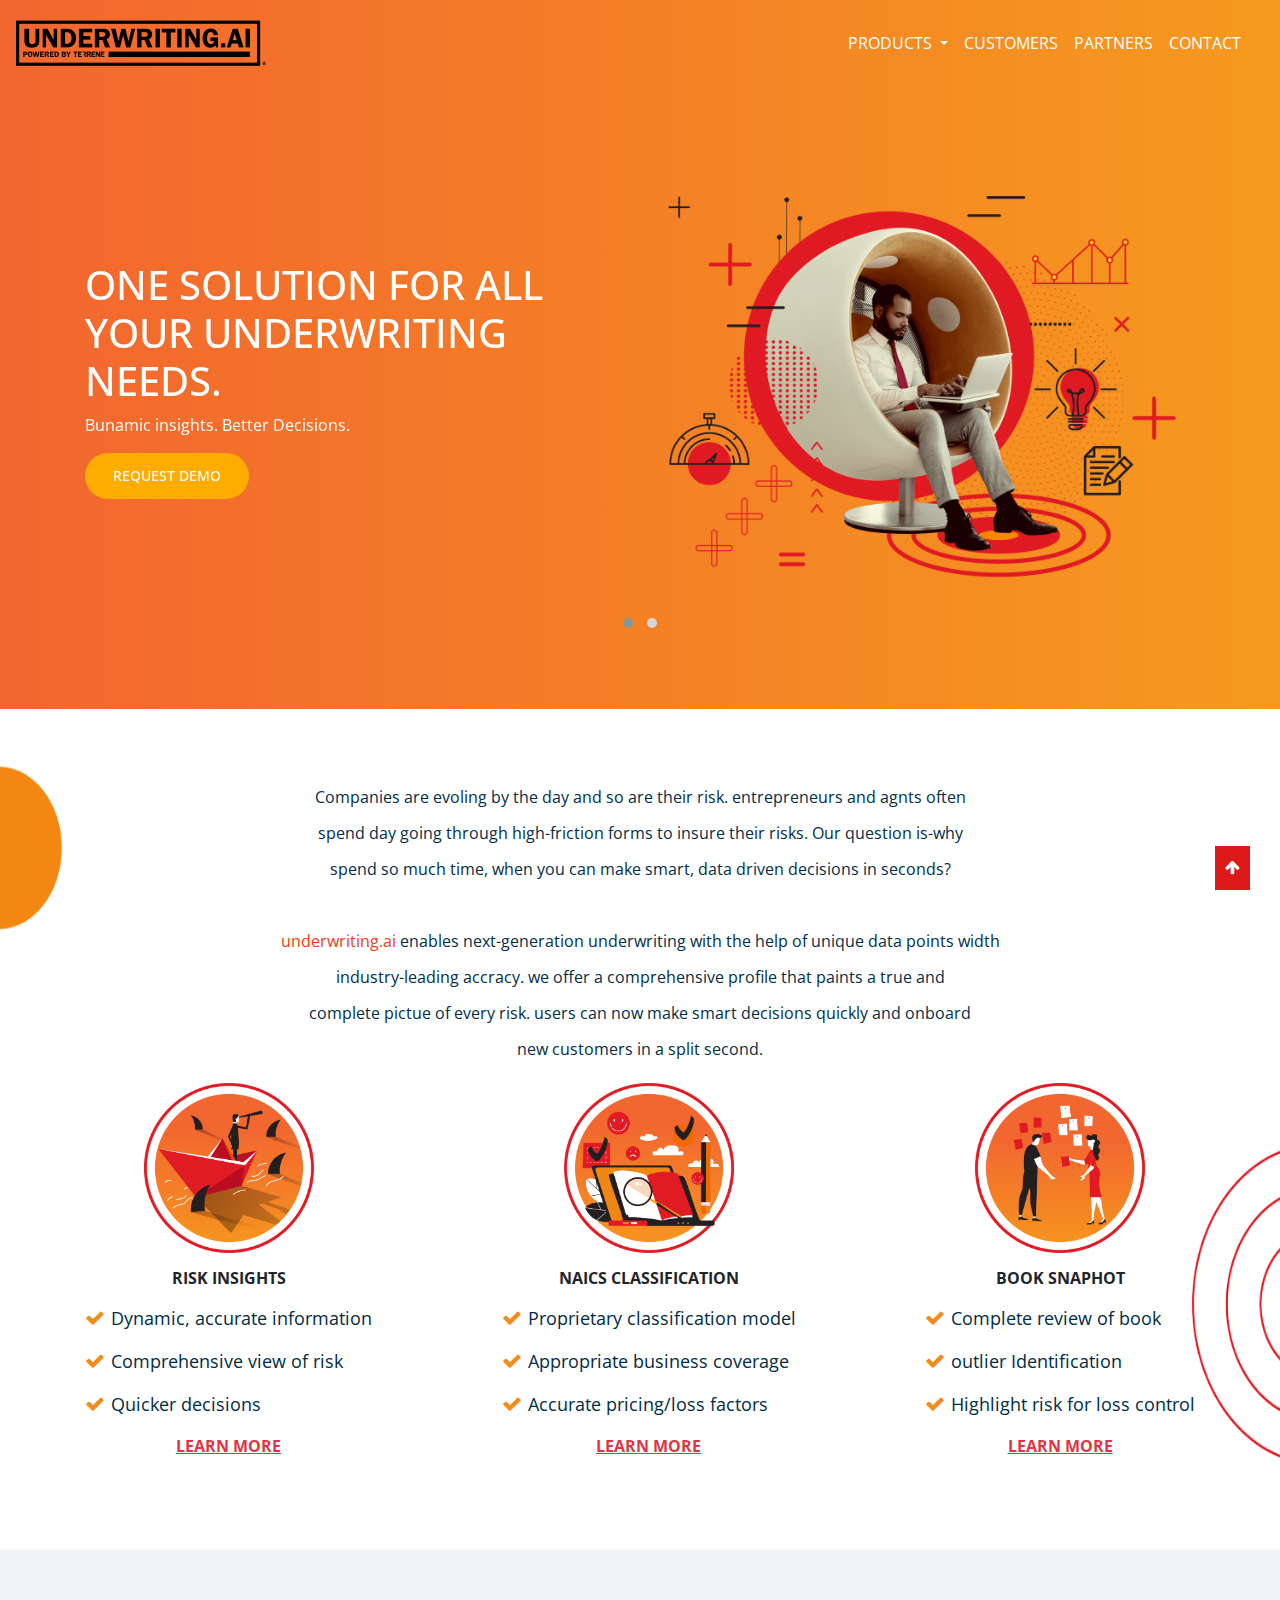
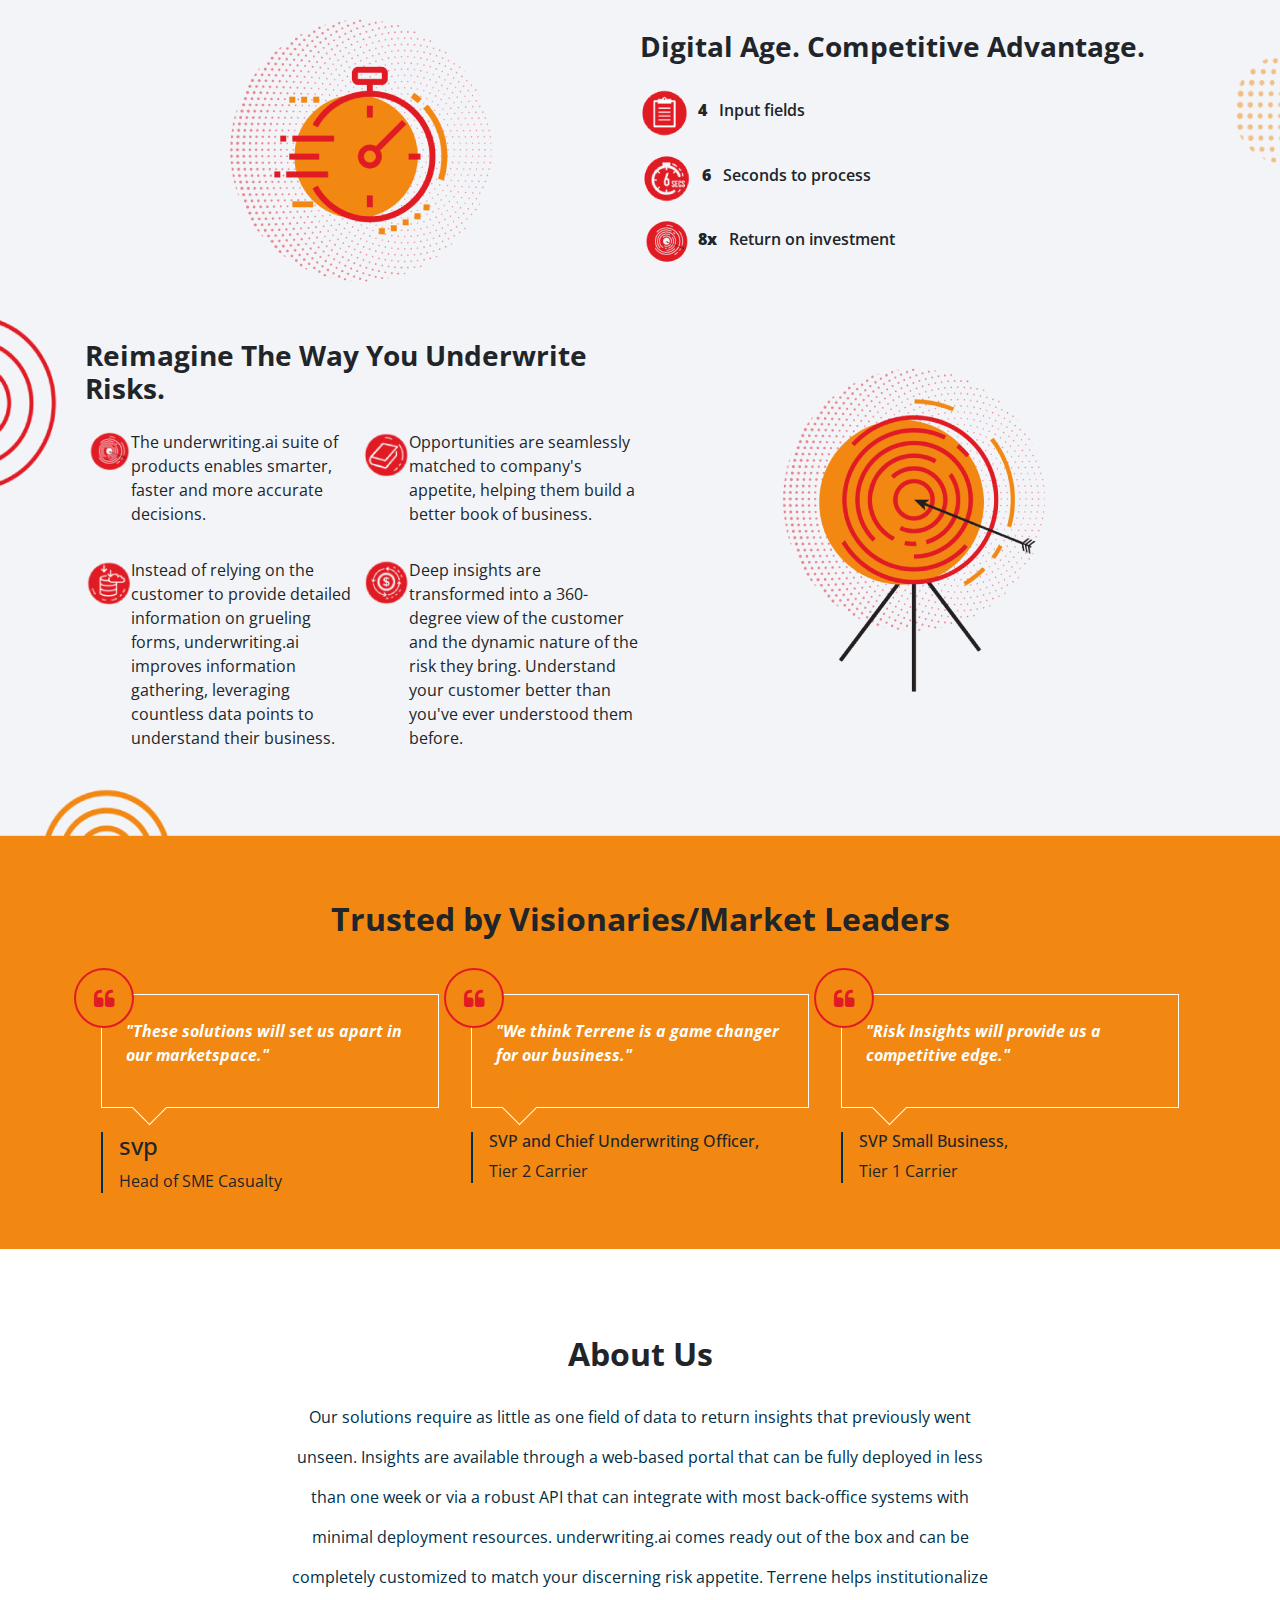
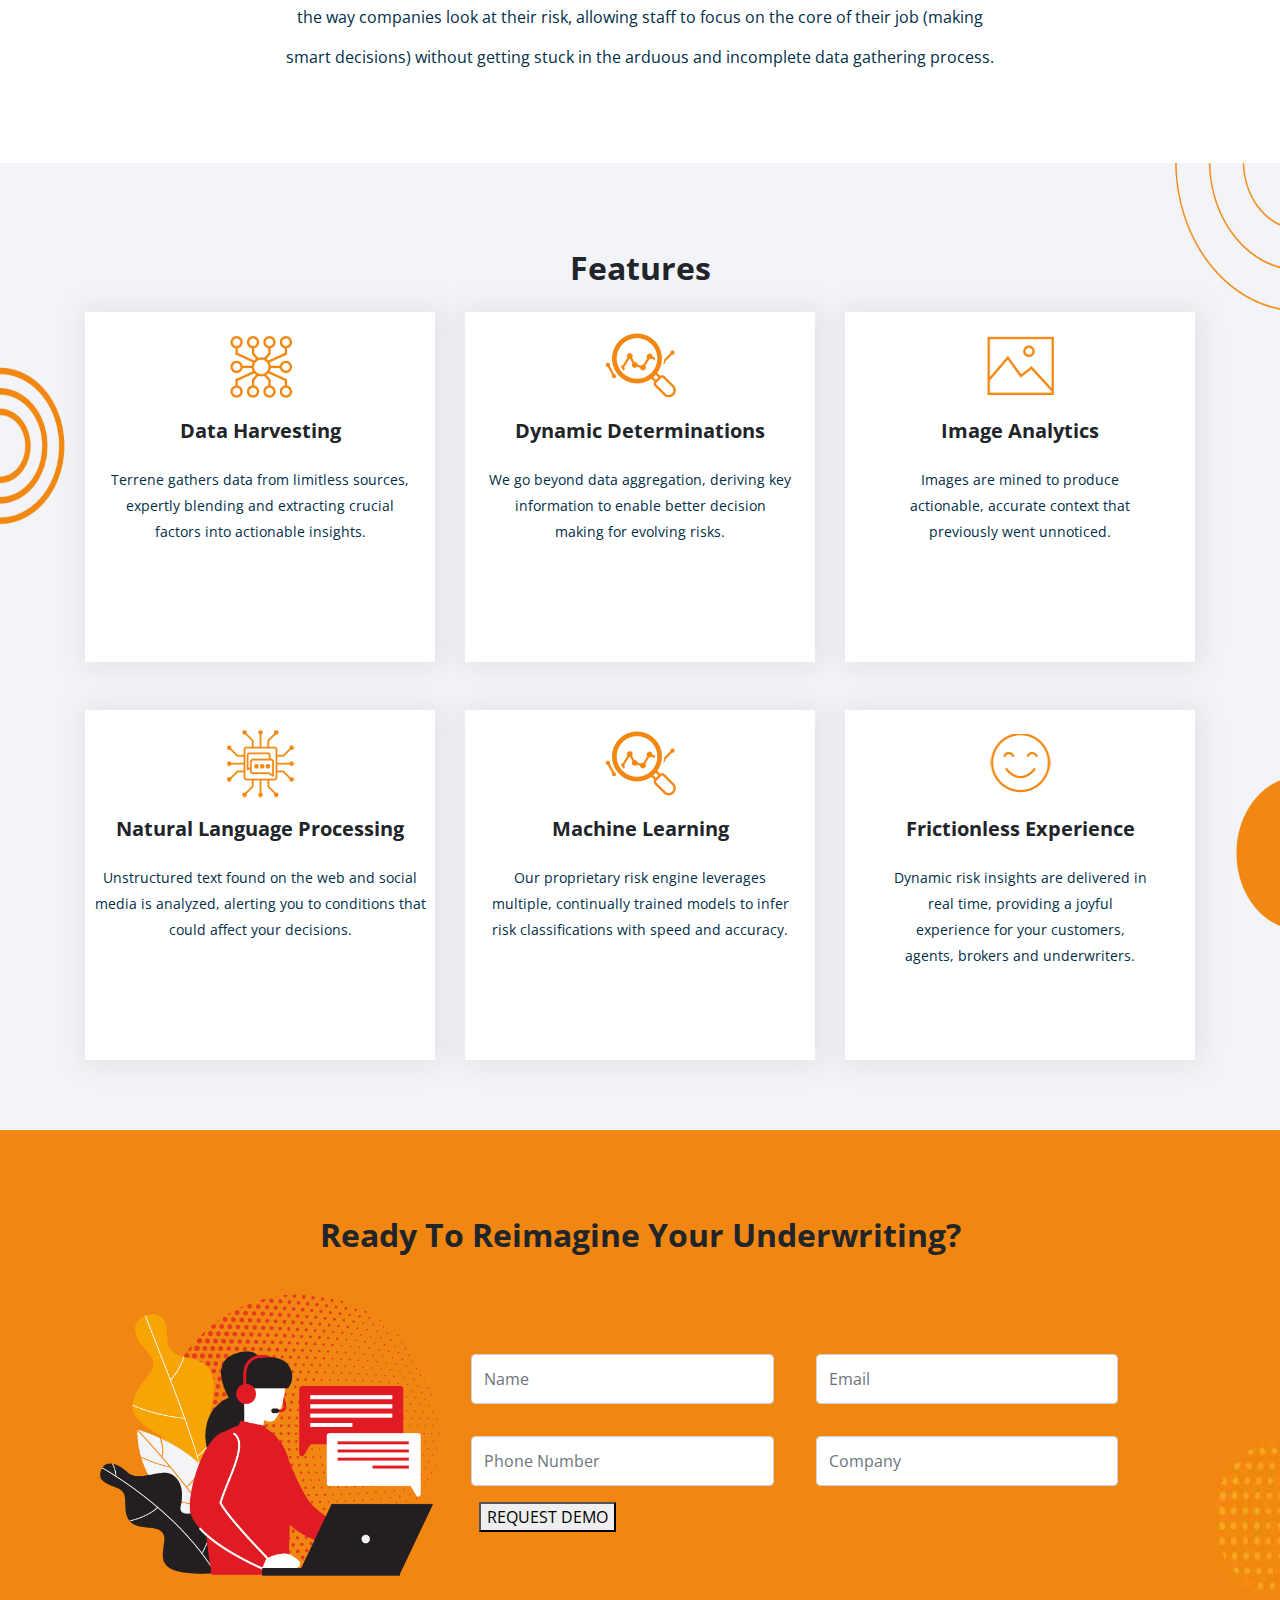
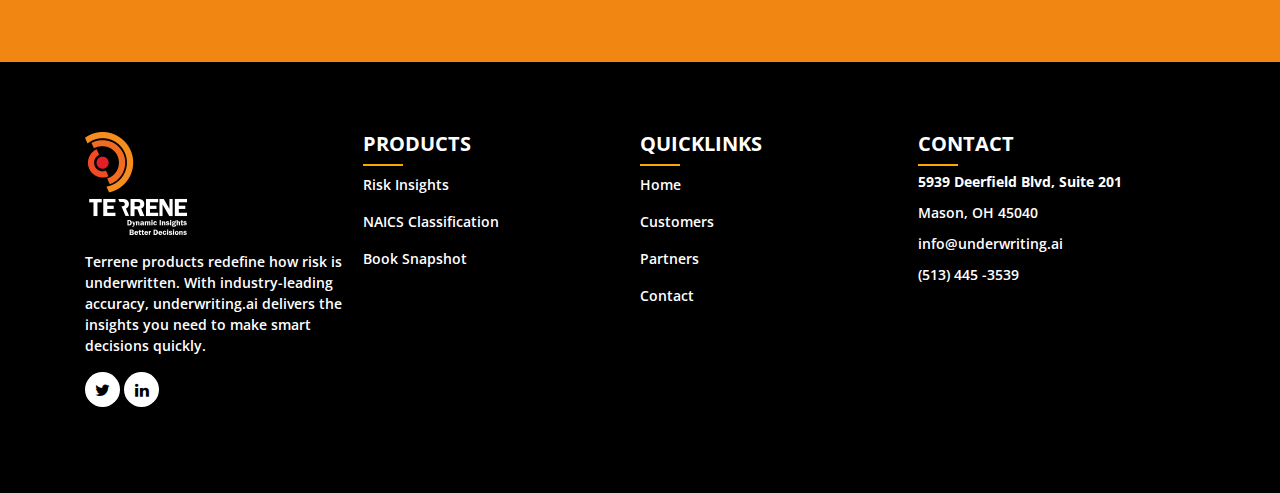
<file: index.htm>
<!DOCTYPE html>
<html>

<head>
    <title>
        under-writing
    </title>
    <link rel="stylesheet" href="css/index.css">
    <link rel="stylesheet" href="https://maxcdn.bootstrapcdn.com/bootstrap/4.5.2/css/bootstrap.min.css">
    <link rel="stylesheet" href="https://cdnjs.cloudflare.com/ajax/libs/font-awesome/4.7.0/css/font-awesome.min.css">
    <link rel="stylesheet" href="https://fonts.googleapis.com/css?family=Sofia">
    <link rel="preconnect" href="https://fonts.gstatic.com">
    <link rel="preconnect" href="https://fonts.gstatic.com">
    <link rel="preconnect" href="https://fonts.gstatic.com">
    <link
        href="https://fonts.googleapis.com/css2?family=Open+Sans:ital,wght@0,300;0,400;0,600;0,700;0,800;1,300;1,400;1,600;1,700;1,800&display=swap"
        rel="stylesheet">
    <link href="https://fonts.googleapis.com/css2?family=Dosis:wght@200;300;400;500;600;700;800&display=swap"
        rel="stylesheet">

    <script src="https://ajax.googleapis.com/ajax/libs/jquery/3.5.1/jquery.min.js"></script>
    <script src="https://cdnjs.cloudflare.com/ajax/libs/popper.js/1.16.0/umd/popper.min.js"></script>
    <script src="https://maxcdn.bootstrapcdn.com/bootstrap/4.5.2/js/bootstrap.min.js"></script>
    <link rel="stylesheet" href="css/owlcarousel_styles/owl.carousel.min.css">
    <link rel="stylesheet" href="css/owlcarousel_styles/owl.theme.default.min.css">
    <script src="js/owlcarousel_js/owl.carousel.min.js"></script>
    <script src="js/main.js"></script>
    <meta charset="UTF-8">
    <meta name="description" content="Free Web tutorials">
    <meta name="keywords" content="HTML, CSS, JavaScript">
    <meta name="author" content="John Doe">
    <meta name="viewport" content="width=device-width, initial-scale=1.0">
</head>

<body>
    <button onclick="topFunction()" id="myBtn" title="Go to top"><a href="#" class="text-white"><i
                class="fa fa-arrow-up"></i></a></button>
    <header class="d-flex flex-row flex-wrap col-lg-12 col-md-12 col-sm-12 p-0">
        <nav class="navbar navbar-expand-md bg-dark navbar-dark w-100 ">
            <a class="navbar-brand" href="#"><img class="img-fluid" src="img/terrene-logo.png" alt=""></a>
            <button class="navbar-toggler" type="button" data-toggle="collapse" data-target="#collapsibleNavbar">
                <span class="navbar-toggler-icon"></span>
            </button>
            <div class="collapse navbar-collapse" id="collapsibleNavbar">
                <div class="d-flex flex-row flex-wrap justify-content-lg-end col-lg-12">
                    <ul class="navbar-nav">
                        <li class="nav-item dropdown">
                            <a class="nav-link dropdown-toggle text-white" href="#" id="navbardrop"
                                data-toggle="dropdown">
                                PRODUCTS
                            </a>
                            <div class="dropdown-menu">
                                <a class="dropdown-item" href="#">Link 1</a>
                                <a class="dropdown-item" href="#">Link 2</a>
                                <a class="dropdown-item" href="#">Link 3</a>
                            </div>
                        </li>
                        <li class="nav-item">
                            <a class="nav-link text-white" href="#">CUSTOMERS</a>
                        </li>
                        <li class="nav-item">
                            <a class="nav-link text-white" href="#">PARTNERS</a>
                        </li>
                        <li class="nav-item">
                            <a class="nav-link text-white" href="#">CONTACT</a>
                        </li>
                    </ul>
                </div>
            </div>
        </nav>
    </header>
    <section class="banner-section ptb">
        <div class="container">
            <div class="owl-carousel owl-theme banner-carousel">
                <div class="item">
                    <div
                        class="banner-container col-lg-12 col-md-12 col-sm-12 d-flex flex-row flex-wrap align-items-center p-0">
                        <div class="banner-left col-lg-6 p-0">
                            <div class="banner-box">
                                <h1 class="text-white wt-100">
                                    ONE SOLUTION FOR ALL YOUR UNDERWRITING NEEDS.
                                </h1>
                                <div>
                                    <p class="text-white">Bunamic insights. Better Decisions.</p>
                                </div>
                                <div class="red-button">
                                    <button class="red">REQUEST DEMO</button>
                                </div>
                            </div>
                        </div>
                        <div class="banner-right col-lg-6 p-0">
                            <div class="banner-img-box">
                                <img class="img-fluid" src="img/homepage-banner-2048x1651-min-min.png" alt="">
                            </div>
                        </div>
                    </div>
                </div>
                <div class="item">
                    <div
                        class="banner-container col-lg-12 col-dm-12 col-sm-12 d-flex flex-row flex-wrap align-items-center p-0">
                        <div class="banner-left col-lg-6 p-0">
                            <div class="banner-box">
                                <h1 class="text-white wt-100">
                                    ONE SOLUTION FOR ALL YOUR UNDERWRITING NEEDS.
                                </h1>
                                <div>
                                    <p class="text-white">Bunamic insights. Better Decisions.</p>
                                </div>
                                <div class="red-button">
                                    <button class="red">REQUEST DEMO</button>
                                </div>
                            </div>
                        </div>
                        <div class="banner-right col-lg-6 p-0">
                            <div class="banner-img-box">
                                <img class="img-fluid" src="img/homepage-banner-2048x1651-min-min.png" alt="">
                            </div>
                        </div>
                    </div>
                </div>
            </div>

        </div>
    </section>
    <section class="compnies-section ptb">
        <div class="container">
            <div class="contant-container col-lg-12 col-md-12 col-sm-12 p-0">
                <div class="text-box d-flex align-items-center justify-content-center col-lg-8 mx-auto p-0">
                    <p>
                        Companies are evoling by the day and so are their risk. entrepreneurs and agnts often<br>
                        spend day going through high-friction forms to insure their risks. Our question is-why<br> spend
                        so
                        much time, when you
                        can make smart, data driven
                        decisions in seconds?<br><br>

                        <a href="#">underwriting.ai</a> enables next-generation underwriting
                        with the help of unique data points width industry-leading accracy. we offer a comprehensive
                        profile that paints a true and<br>
                        complete pictue of every risk. users can now make smart decisions quickly and onboard <br>new
                        customers in a split second.
                    </p>
                </div>
                <div class="d-flex flex-row flex-wrap col-lg-12 col-md-12 col-sm-12 p-0">
                    <div class="learn-box d-flex flex-row flex-wrap justify-content-between wt-100 p-0">
                        <div class="learn-col">
                            <div class="thumbnail">
                                <img src="img/Terrene-Home-page-desktop-10-min.png" class="mx-auto d-block" alt="">
                                <div class="caption">
                                    <h6 class="text-center font-weight-bold py-3 m-0">RISK INSIGHTS</h6>
                                </div>
                            </div>
                            <p><i class="fa fa-check"></i>Dynamic, accurate information</p>
                            <p><i class="fa fa-check"></i>Comprehensive view of risk</p>
                            <p><i class="fa fa-check"></i>Quicker decisions</p>
                            <div class="d-flex justify-content-center">
                                <a href="#" class="text-danger font-weight-bold pb-3"><u>LEARN MORE</u></a>
                            </div>
                        </div>
                        <div class="learn-col p-0">
                            <img src="img/Terrene-Home-page-desktop-08-min.png" class="mx-auto d-block" alt="">
                            <div class="caption">
                                <h6 class="text-center font-weight-bold py-3 m-0">NAICS CLASSIFICATION</h6>
                            </div>
                            <p><i class="fa fa-check"></i>Proprietary classification model</p>
                            <p><i class="fa fa-check"></i>Appropriate business coverage </p>
                            <p><i class="fa fa-check"></i>Accurate pricing/loss factors</p>
                            <div class="d-flex justify-content-center">
                                <a href="#" class="text-danger font-weight-bold pb-3"><u>LEARN MORE</u></a>
                            </div>
                        </div>
                        <div class="learn-col p-0">
                            <img src="img/Terrene-Home-page-desktop-09-min.png" class="mx-auto d-block" alt="">
                            <div class="caption">
                                <h6 class="text-center font-weight-bold py-3 m-0">BOOK SNAPHOT</h6>
                            </div>
                            <p><i class="fa fa-check"></i>Complete review of book </p>
                            <p><i class="fa fa-check"></i>outlier Identification</p>
                            <p><i class="fa fa-check"></i>Highlight risk for loss control</p>
                            <div class="d-flex justify-content-center">
                                <a href="#" class="text-danger font-weight-bold pb-3"><u>LEARN MORE</u></a>
                            </div>
                        </div>
                    </div>
                </div>
            </div>
        </div>
    </section>
    <section class="digital-section ptb">
        <div class="container">
            <div class="digital-img-text-container col-lg-12 col-md-12 col-sm-12 d-flex flex-row flex-wrap p-0">
                <div class="digital-img-container col-lg-6 col-md-6 col-sm-12">
                    <div class="digital-img-box">
                        <img src="img/Terrene-Dektop_Home-page-9-2.png " class="mx-auto d-block img-fluid" alt="">
                    </div>
                </div>
                <div class="digital-text-container col-lg-6 col-md-6 col-sm-12 p-0">
                    <div class="digital-text-box">
                        <h3 class="font-weight-bolder py-3">Digital Age. Competitive Advantage.</h3>
                        <p><img src="img/Terrene-Dektop_Home-page-2-2.png" class="pr-2" alt=""><strong
                                class="pr-2">4</strong> Input fields</p>
                        <p><img src="img/Terrene-Dektop_Home-page-3.png" alt="" class="pr-2"> <strong
                                class="pr-2">6</strong> Seconds to process</p>
                        <p><img src="img/Terrene-Dektop_Home-page-5.png" alt="" class="pr-2"><strong
                                class="pr-2">8x</strong> Return on investment</p>
                    </div>
                </div>
                <div class="digital-container d-flex flex-wrap flex-row col-lg-12 col-md-12 col-sm-12 p-0">
                    <div
                        class="digital-box d-flex flex-wrap flex-row align-items-start col-lg-6 col-md-6 col-sm-12 p-0">
                        <div class="digital-head">
                            <h3 class="font-weight-bold pt-5 ">Reimagine The Way You Underwrite Risks.</h3>
                        </div>
                        <div
                            class="digital-foure-col col-lg-6 col-md-6 col-sm-12 d-flex flex-wrap flex-row align-items-start py-3 p-0">
                            <div class="digital-img col-lg-2 p-0">
                                <img class="img-fluid" src="img/Terrene-Dektop_Home-page-5.png" alt="">
                            </div>
                            <div class="digital-text col-lg-10 p-0">
                                <span class="font">The underwriting.ai suite
                                    of products enables smarter, faster and more accurate
                                    decisions.</span>
                            </div>
                        </div>
                        <div
                            class="digital-foure-col col-lg-6 col-md-6 col-sm-12 d-flex flex-wrap flex-row align-items-start py-3 p-0">
                            <div class="digital-img col-lg-2 p-0">
                                <img class="img-fluid" src="img/Terrene-Dektop_Home-page-6.png" alt="">
                            </div>
                            <div class="digital-text col-lg-10 p-0">
                                <span>Opportunities are seamlessly matched to company's
                                    appetite, helping them build a better book of business.</span>
                            </div>
                        </div>
                        <div
                            class="digital-foure-col col-lg-6 col-md-6 col-sm-12 d-flex flex-wrap flex-row align-items-start py-3 p-0">
                            <div class="digital-img col-lg-2 p-0">
                                <img class="img-fluid" src="img/Terrene-Dektop_Home-page-7.png" alt="">
                            </div>
                            <div class="digital-text col-lg-10 p-0">
                                <span>Instead of relying on the customer to provide detailed information on grueling
                                    forms, underwriting.ai improves information gathering, leveraging countless data
                                    points to understand their business.</span>
                            </div>
                        </div>
                        <div
                            class="digital-foure-col col-lg-6 col-md-6 col-sm-12 d-flex flex-wrap flex-row align-items-start py-3 p-0">
                            <div class="digital-img col-lg-2 p-0">
                                <img class="img-fluid" src="img/Terrene-Dektop_Home-page-4.png" alt="">
                            </div>
                            <div class="digital-text col-lg-10 p-0">
                                <span>Deep insights are transformed
                                    into a 360-degree view of the customer and the dynamic nature of the risk they
                                    bring. Understand your customer better than you've ever understood them
                                    before.</span>
                            </div>
                        </div>
                    </div>
                    <div
                        class="degital-img col-lg-6 col-md-6 col-sm-12 d-flex flex-wrap flex-row justify-content-center align-items-center">
                        <div class="digital-img-box">
                            <img src="img/Terrene-Dektop_Home-page-10.png" alt="">
                        </div>
                    </div>
                </div>

            </div>
        </div>
    </section>
    <section class="svp-section py-3">
        <div class="container">
            <div class="svp-container col-lg-12 col-md-12 col-sm-12 p-0">
                <div class="svp-heder">
                    <h2 class="text-center font-weight-bold py-5 p-0">Trusted by Visionaries/Market Leaders</h2>
                </div>
                <div
                    class="svp-three-col d-flex flex-row flex-wrap justify-content-between p-0 col-lg-12 col-md-12 col-sm-12">
                    <div class="col-lg-4 col-md-4 col-sm-12 p-0">
                        <div class="circle">
                            <i class="fa fa-quote-left"></i>
                        </div>
                        <div class="svp-p mx-lg-3 p-lg-4 p-md-3 py-5 px-4">
                            <p class="text-white font-weight-bold font-italic">"These solutions will set us apart in our
                                marketspace."
                            </p>
                            <div class="triangle-down-two">

                            </div>
                        </div>
                        <div class="mx-lg-3 py-4">
                            <div class="svp-b px-3">
                                <h4>svp</h4>
                                <p> Head of SME Casualty</p>
                            </div>
                        </div>
                    </div>
                    <div class="col-lg-4 col-md-4 col-sm-12 p-0">
                        <div class="circle">
                            <i class="fa fa-quote-left"></i>
                        </div>
                        <div class="svp-p mx-lg-3 p-lg-4 p-md-3 py-5 px-4 ">
                            <p class="text-white font-weight-bold font-italic">"We think Terrene is a game changer for
                                our
                                business."
                            </p>
                            <div class="triangle-down-two">

                            </div>
                        </div>
                        <div class="mx-lg-3 py-4">
                            <div class="svp-b px-3 ">
                                <h6>SVP and Chief Underwriting Officer, </h6>
                                <p> Tier 2 Carrier</p>
                            </div>
                        </div>
                    </div>
                    <div class="col-lg-4 col-md-4 col-sm-12 p-0">
                        <div class="circle">
                            <i class="fa fa-quote-left"></i>
                        </div>
                        <div class="svp-p mx-lg-3 p-lg-4 p-md-3 py-5 px-4 ">
                            <p class="text-white font-weight-bold font-italic">"Risk Insights will provide us a
                                competitive
                                edge."
                            </p>
                            <div class="triangle-down-two">

                            </div>
                        </div>
                        <div class="mx-lg-3 py-4 ">
                            <div class="svp px-3">
                                <h6>SVP Small Business, </h6>
                                <p> Tier 1 Carrier</p>
                            </div>
                        </div>
                    </div>
                </div>
            </div>
        </div>
    </section>
    <section class="about-section bg-white ptb">
        <div class="container">
            <div class="about-container col-sm-12 col-lg-12 col-md-12 p-0">
                <div class="col-lg-12 p-0">
                    <h2 class="text-center py-3 font-weight-bold">About Us</h2>
                </div>
                <div class="col-lg-12">
                    <div class="d-flex flex-wrap flex-row justify-content-center mx-auto col-lg-8 p-0">
                        <p class="text-center wt-800">Our solutions require as little as one field of
                            data to return
                            insights
                            that previously went<br>
                            unseen.
                            Insights are available through a web-based portal that can be fully deployed in less<br>
                            than
                            one
                            week
                            or via a robust API that can integrate with most back-office systems with<br> minimal
                            deployment
                            resources. underwriting.ai comes ready out of the box and can be<br> completely customized
                            to
                            match
                            your
                            discerning risk appetite. Terrene helps institutionalize<br> the way companies look at their
                            risk,
                            allowing staff to focus on the core of their job (making<br> smart decisions) without
                            getting
                            stuck
                            in
                            the arduous and incomplete data gathering process.
                        </p>
                    </div>
                </div>
            </div>
        </div>
    </section>
    </section>
    <section class="futare-section ptb">
        <div class="container">
            <div
                class="futre-container col-lg-12 col-md-12 col-sm-12 d-flex flex-row flex-wrap justify-content-between p-0">
                <div class="wt-100">
                    <h2 class="text-center py-3 wt-100 font-weight-bold">Features</h2>
                </div>
                <div class="fure-box d-flex flex-wrap flex-row justify-content-between align-items-center wt-100 p-0">
                    <div class="gallery-col bg-white px-4 my-3 m-lg-0">
                        <img class="mx-auto d-block py-3" src="img/Terrene-Dektop_Home-page-1-2.png" alt="">
                        <h5 class="text-center font-weight-bold pb-3">Data Harvesting</h5>
                        <p class="text-center">Terrene gathers data from limitless sources, expertly blending and
                            extracting crucial factors
                            into actionable insights.</p>
                    </div>
                    <div class="gallery-col bg-white px-4 my-3 m-lg-0">
                        <img class="mx-auto d-block py-3" src="img/Terrene-Dektop_Home-page-2-2 (1).png" alt="">
                        <h5 class="text-center font-weight-bold pb-3">Dynamic Determinations</h5>
                        <p class="text-center">We go beyond data aggregation, deriving key information to enable better
                            decision making for
                            evolving risks.</p>
                    </div>
                    <div class="gallery-col bg-white px-5 my-3 m-lg-0">
                        <img class="mx-auto d-block py-3" src="img/Terrene-Dektop_Home-page-3-1.png" alt="">
                        <h5 class="text-center font-weight-bold pb-3">Image Analytics</h5>
                        <p class="text-center">Images are mined to produce
                            actionable, accurate context that previously went unnoticed.</p>
                    </div>
                </div>
                <div
                    class="fure-box d-flex flex-wrap flex-row justify-content-between align-items-center wt-100 p-0 pt-5">
                    <div class="gallery-col bg-white px-2 my-3 m-lg-0">
                        <img class="mx-auto d-block py-3" src="img/Terrene-Dektop_Home-page-4-1.png" alt="">
                        <h5 class="text-center font-weight-bold pb-3">Natural Language Processing</h5>
                        <p class="text-center">Unstructured text found on the web and social media is analyzed, alerting
                            you to conditions that could affect your decisions.</p>
                    </div>
                    <div class="gallery-col bg-white px-4 my-3 m-lg-0">
                        <img class="mx-auto d-block py-3" src="img/Terrene-Dektop_Home-page-2-2 (1).png" alt="">
                        <h5 class="text-center font-weight-bold pb-3">Machine Learning</h5>
                        <p class="text-center">Our proprietary risk engine leverages multiple, continually trained
                            models to infer risk classifications with speed and accuracy.</p>
                    </div>
                    <div class="gallery-col bg-white px-5 my-3 m-lg-0">
                        <img class="mx-auto d-block py-3" src="img/Terrene-Dektop_Home-page-6-1.png" alt="">
                        <h5 class="text-center pb-3 font-weight-bold">Frictionless Experience</h5>
                        <p class="text-center">Dynamic risk insights are delivered in real time, providing a joyful
                            experience for your
                            customers, agents, brokers and
                            underwriters.</p>
                    </div>
                </div>
            </div>
        </div>
    </section>
    <section class="form-section ptb">
        <div class="container">
            <div class="col-lg-12 col-md-12 col-sm-12 d-flex flex-row flex-wrap align-items-center p-0">
                <div class="form-head wt-100 py-3 p-0">
                    <h2 class="text-center font-weight-bold">Ready To Reimagine Your Underwriting?</h2>
                </div>
                <div class="form-img-box col-sm-12 col-lg-4 col-md-4 py-3">
                    <img class="img-fluid" src="img/readytoimagine-image.png" alt="">
                </div>
                <div class="form col-lg-8 col-md-8 col-sm-12 p-0 ">
                    <form>
                        <div class="form-row">
                            <div class="col-lg-5 m-3">
                                <input type="text" class="form-control" style="height: 50px;" id="name"
                                    placeholder="Name" name="Name">
                            </div>
                            <div class="col-lg-5 m-3">
                                <input type="email" class="form-control" style="height: 50px;" placeholder="Email"
                                    name="email">
                            </div>
                        </div>
                    </form>
                    <form>
                        <div class="form-row">
                            <div class="col-lg-5 m-3">
                                <input type="text" class="form-control" style="height: 50px;" id="email"
                                    placeholder="Phone Number" name="phone">
                            </div>
                            <div class="col-lg-5 m-3">
                                <input type="text" class="form-control" style="height: 50px;" placeholder="Company"
                                    name="Company">
                            </div>
                        </div>
                    </form>
                    <div class="red-button px-4 p-0">
                        <button class="orng">REQUEST DEMO</button>
                    </div>
                </div>
            </div>
    </section>
    <footer class="ptb">
        <div class="container">
            <div class="col-lg-12 col-md-12 col-sm-12 d-flex flex-row flex-wrap p-0">
                <div
                    class="footer-container wt-100 d-flex flex-wrap flex-row justify-content-between align-items-start p-0">
                    <div class="col-lg-3 col-md-6 col-sm-6 p-0 pb-3">
                        <a href="#">
                            <img class="sz" src="img/terrene_logo_slogan-dark.png" alt="">
                        </a>
                        <p class="text-white para pt-3">Terrene products redefine how risk is underwritten. With
                            industry-leading accuracy,
                            underwriting.ai delivers the insights you need to make smart decisions quickly.</p>
                        <a href="#" class="icon pb-3"> <i class="fa fa-twitter"></i></a>
                        <a href="#" class="icon pb-3"> <i class="fa fa-linkedin"></i></a>
                    </div>
                    <div class="col-lg-3 col-md-6 col-sm-6 p-0 pb-3">
                        <h5 class="font-weight-bold text-white pb-2 b">PRODUCTS</h5>
                        <p class="text-white para">Risk Insights</p>
                        <p class=" text-white para">NAICS Classification</p>
                        <p class="text-white para">Book Snapshot</p>
                    </div>
                    <div class="col-lg-3 col-md-6 col-sm-6 p-0 pb-3">
                        <h5 class="font-weight-bold text-white pb-2 b">QUICKLINKS</h5>
                        <p class="text-white para">Home</p>
                        <p class=" text-white para">Customers</p>
                        <p class="text-white para">Partners</p>
                        <p class="text-white para">Contact</p>
                    </div>
                    <div class="col-lg-3 col-md-6 col-sm-6 p-0 pb-3">
                        <h5 class="font-weight-bold text-white pb-2 b">CONTACT</h5>
                        <p class="text-white font-weight-bold p para">5939 Deerfield Blvd, Suite 201</p>
                        <p class=" text-white p para">Mason, OH 45040</p>
                        <p class="text-white p para ">info@underwriting.ai</p>
                        <p class="text-white p para">(513) 445 -3539</p>
                    </div>
                </div>
            </div>
        </div>
    </footer>
</body>

</html>
</file>
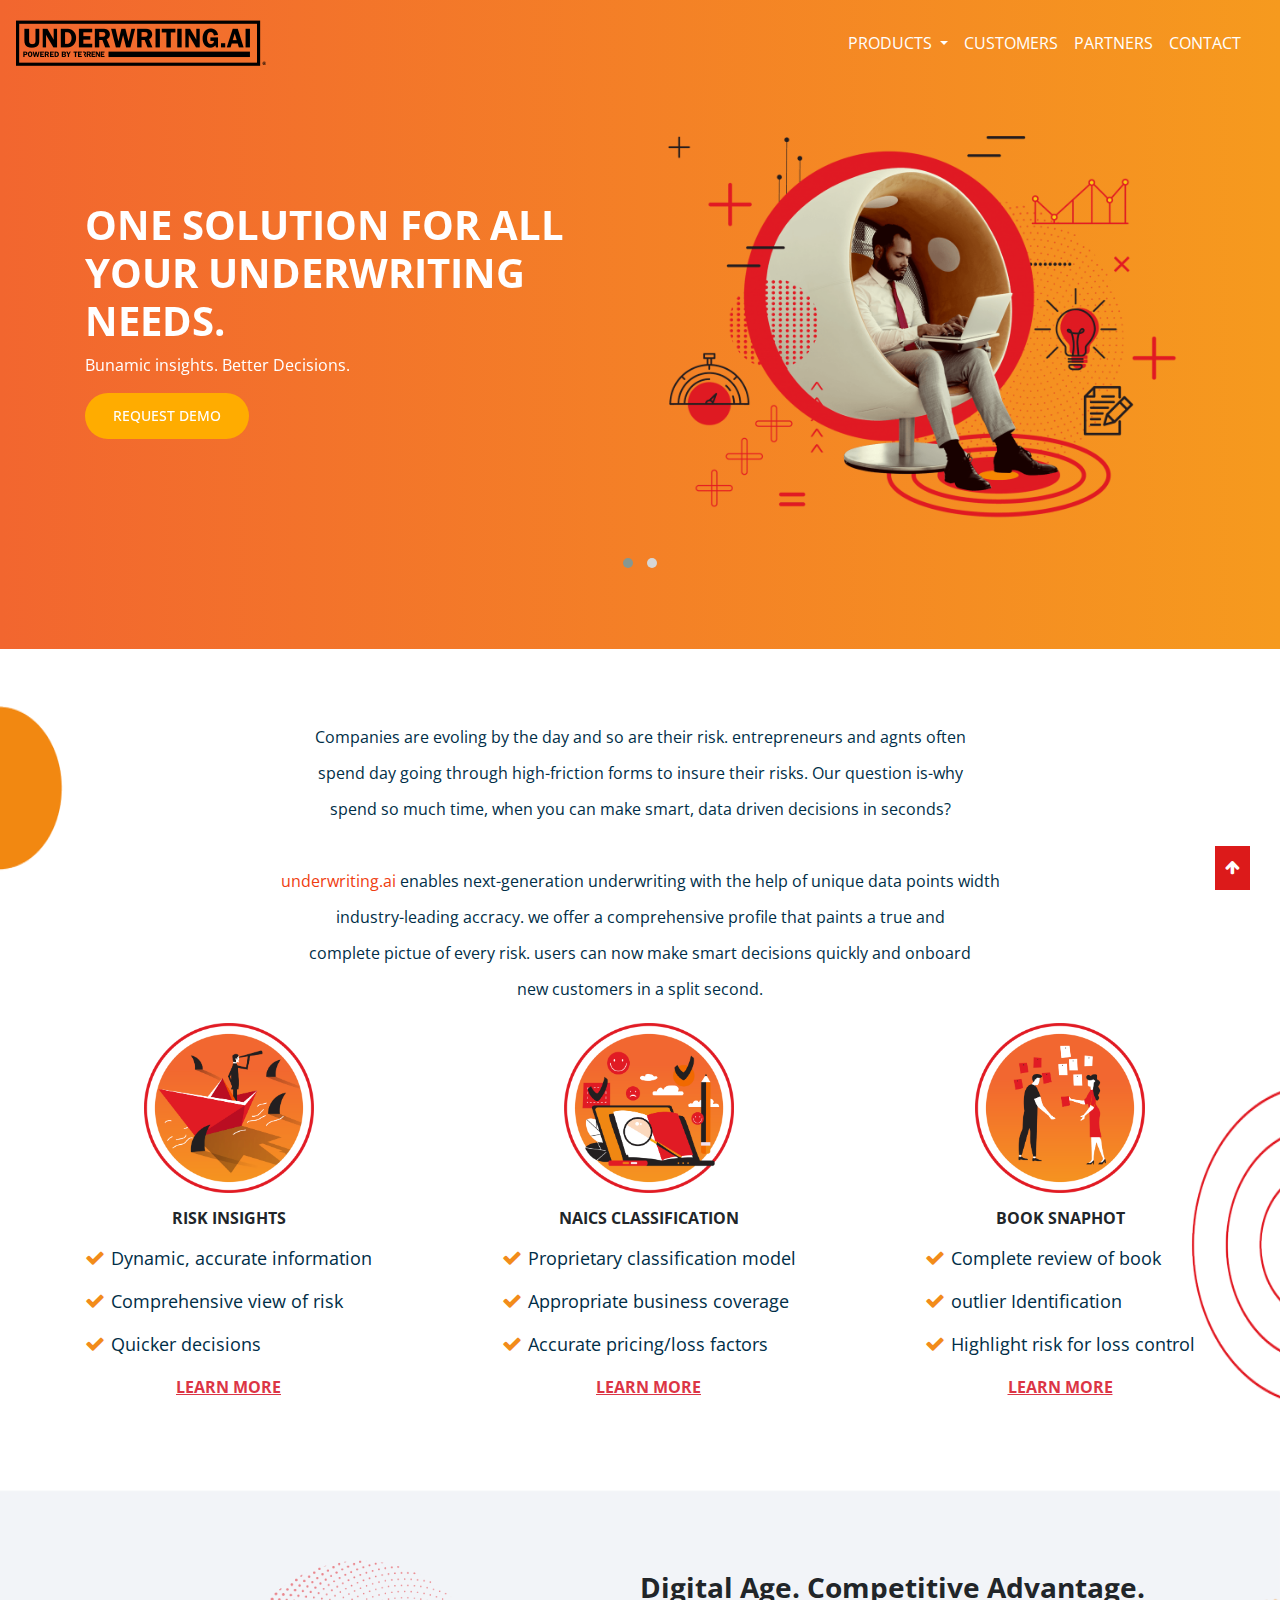
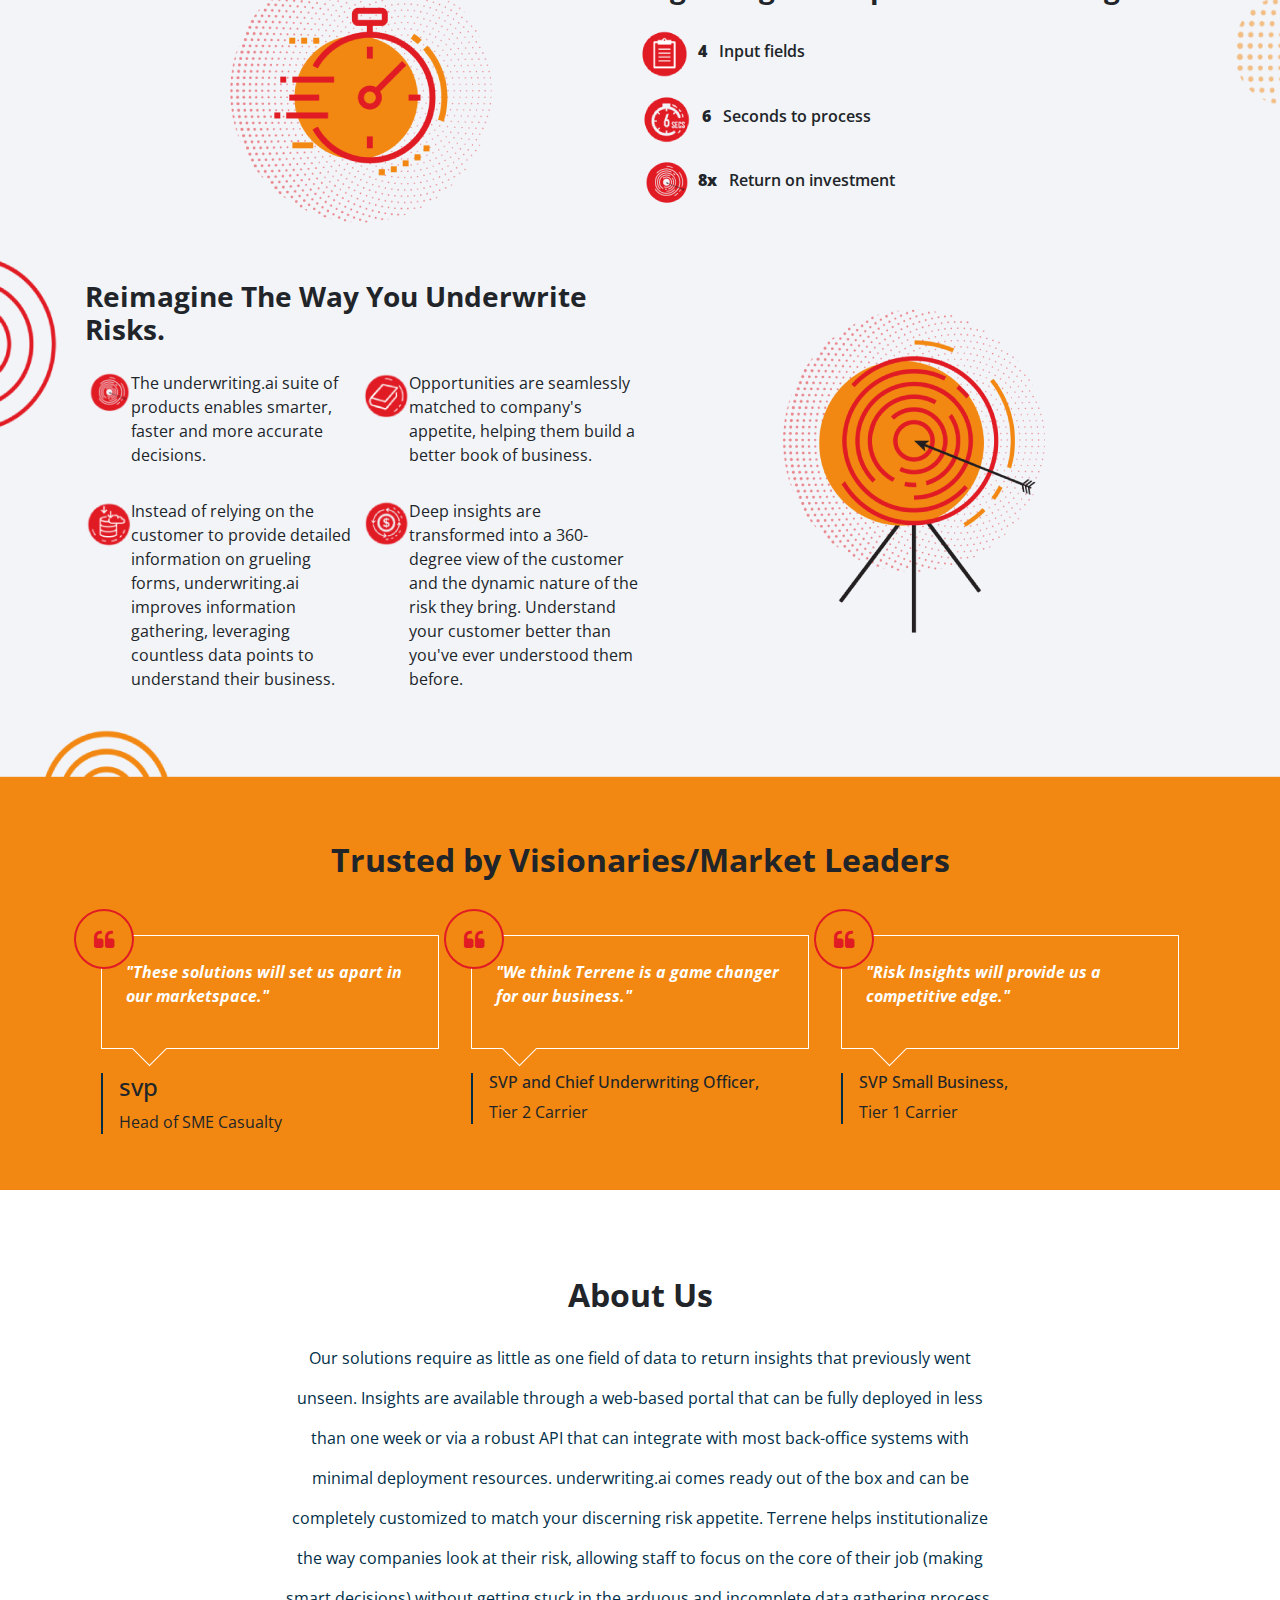
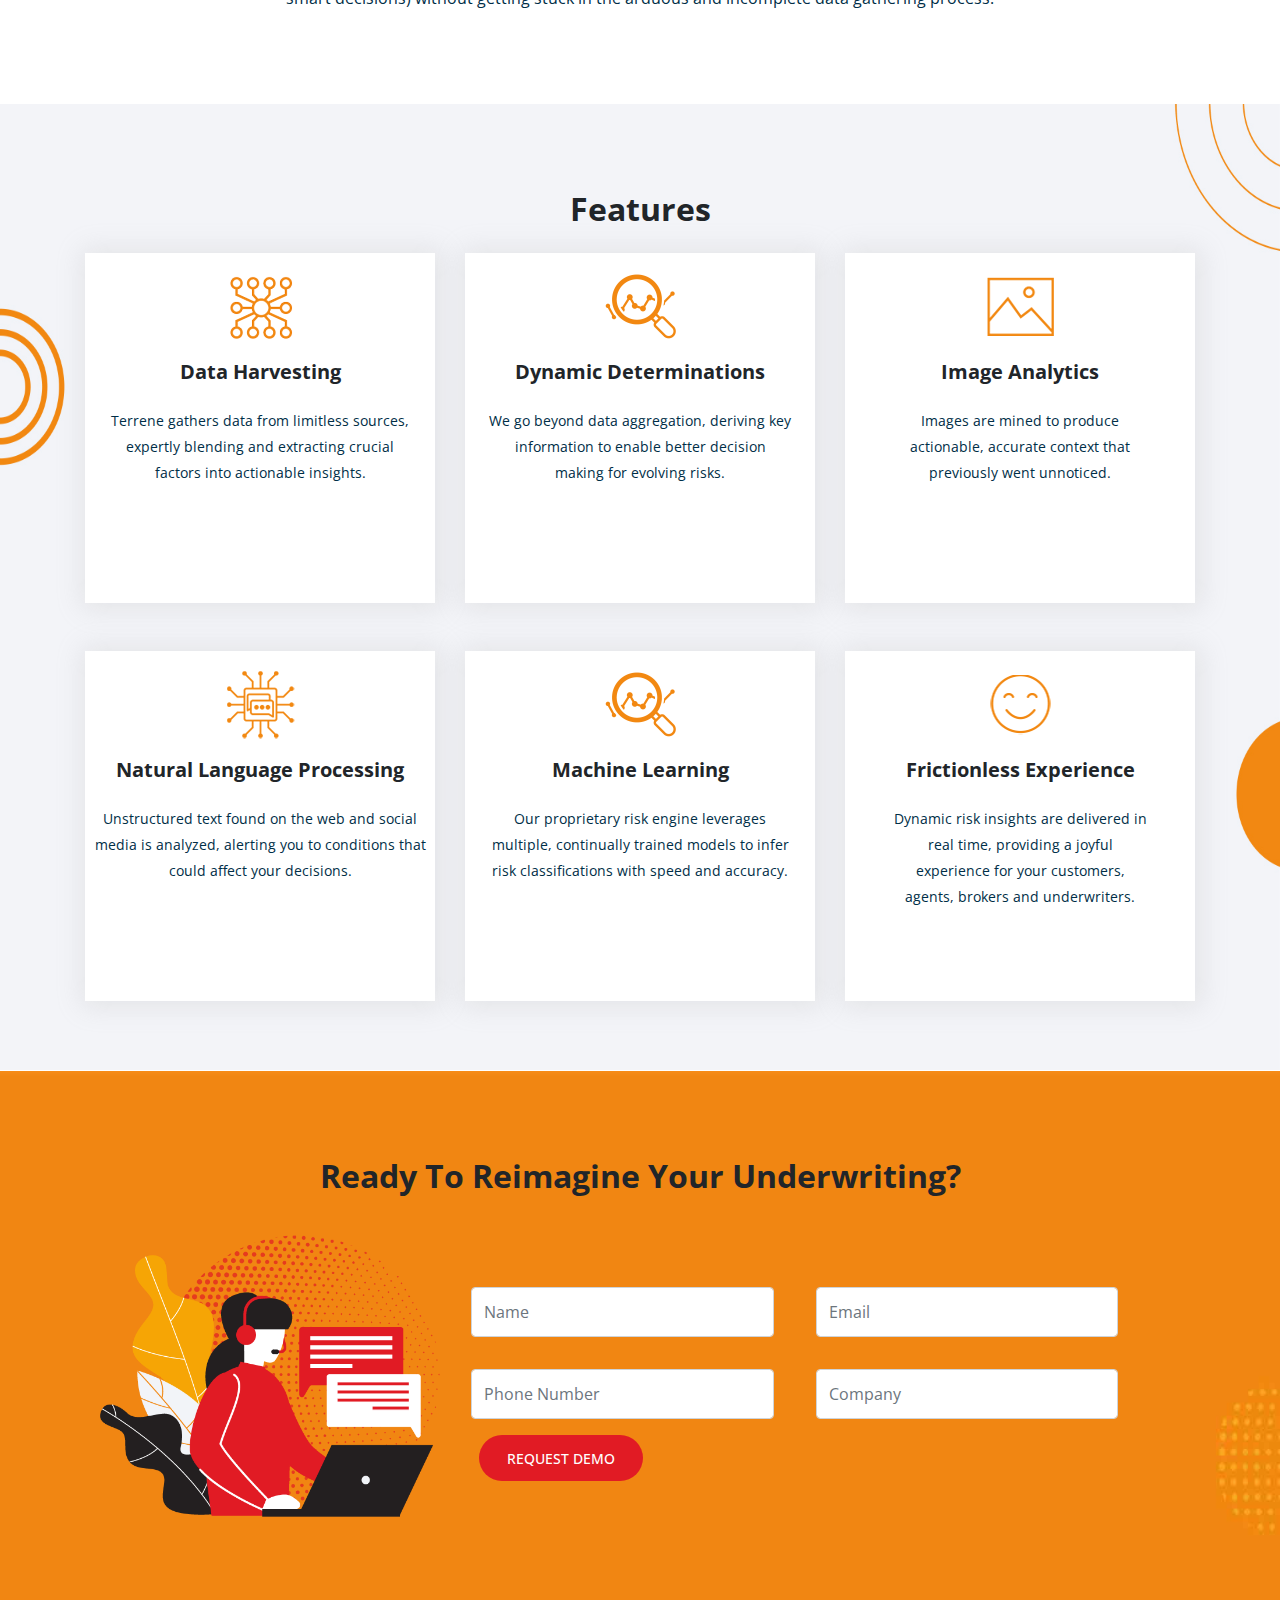
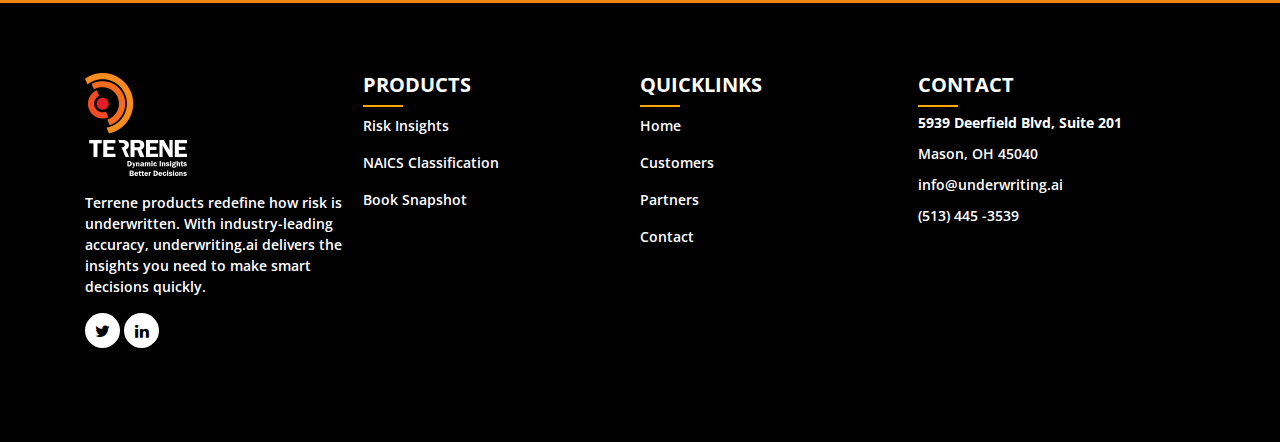
<file: index.html>
<!DOCTYPE html>
<html>

<head>
    <title>
        under-writing
    </title>
    <link rel="stylesheet" href="css/index.css">
    <link rel="stylesheet" href="https://maxcdn.bootstrapcdn.com/bootstrap/4.5.2/css/bootstrap.min.css">
    <link rel="stylesheet" href="https://cdnjs.cloudflare.com/ajax/libs/font-awesome/4.7.0/css/font-awesome.min.css">
    <link rel="stylesheet" href="https://fonts.googleapis.com/css?family=Sofia">
    <link rel="preconnect" href="https://fonts.gstatic.com">
    <link rel="preconnect" href="https://fonts.gstatic.com">
    <link
        href="https://fonts.googleapis.com/css2?family=Open+Sans:ital,wght@0,300;0,400;0,600;0,700;0,800;1,300&display=swap"
        rel="stylesheet">
    <script src="https://ajax.googleapis.com/ajax/libs/jquery/3.5.1/jquery.min.js"></script>
    <script src="https://cdnjs.cloudflare.com/ajax/libs/popper.js/1.16.0/umd/popper.min.js"></script>
    <script src="https://maxcdn.bootstrapcdn.com/bootstrap/4.5.2/js/bootstrap.min.js"></script>
    <link rel="stylesheet" href="css/owlcarousel_styles/owl.carousel.min.css">
    <link rel="stylesheet" href="css/owlcarousel_styles/owl.theme.default.min.css">
    <script src="js/owlcarousel_js/owl.carousel.min.js"></script>
    <script src="js/main.js"></script>
    <meta charset="UTF-8">
    <meta name="description" content="Free Web tutorials">
    <meta name="keywords" content="HTML, CSS, JavaScript">
    <meta name="author" content="John Doe">
    <meta name="viewport" content="width=device-width, initial-scale=1.0">
</head>

<body>
    <button onclick="topFunction()" id="myBtn" title="Go to top"><a href="#" class="text-white"><i
                class="fa fa-arrow-up"></i></a></button>
    <header class="d-flex flex-row flex-wrap col-lg-12 col-md-12 col-sm-12 pb-5 pt-lg-0">
        <nav class="navbar navbar-expand-md bg-dark navbar-dark w-100"
            style="position: fixed; z-index: 99; top: 0; left: 0;">
            <a class="navbar-brand" href="#"><img class="img-fluid" src="img/terrene-logo.png" alt=""></a>
            <button class="navbar-toggler" type="button" data-toggle="collapse" data-target="#collapsibleNavbar">
                <span class="navbar-toggler-icon"></span>
            </button>
            <div class="collapse navbar-collapse" id="collapsibleNavbar">
                <div class="d-flex flex-row flex-wrap justify-content-lg-end col-lg-12">
                    <ul class="navbar-nav">
                        <li class="nav-item dropdown">
                            <a class="nav-link dropdown-toggle text-white" href="#" id="navbardrop"
                                data-toggle="dropdown">
                                PRODUCTS
                            </a>
                            <div class="dropdown-menu">
                                <a class="dropdown-item" href="#">Link 1</a>
                                <a class="dropdown-item" href="#">Link 2</a>
                                <a class="dropdown-item" href="#">Link 3</a>
                            </div>
                        </li>
                        <li class="nav-item">
                            <a class="nav-link text-white" href="#">CUSTOMERS</a>
                        </li>
                        <li class="nav-item">
                            <a class="nav-link text-white" href="#">PARTNERS</a>
                        </li>
                        <li class="nav-item">
                            <a class="nav-link text-white" href="#">CONTACT</a>
                        </li>
                    </ul>
                </div>
            </div>
        </nav>
    </header>
    <section class="banner-section ptb pt-5">
        <div class="container">
            <div class="owl-carousel owl-theme banner-carousel">
                <div class="item">
                    <div
                        class="banner-container col-lg-12 col-md-12 col-sm-12 d-flex flex-row flex-wrap align-items-center p-0">
                        <div class="banner-left col-lg-6 p-0">
                            <div class="banner-box">
                                <h1 class="text-white wt-100 font-weight-bold">
                                    ONE SOLUTION FOR ALL YOUR UNDERWRITING NEEDS.
                                </h1>
                                <div>
                                    <p class="text-white">Bunamic insights. Better Decisions.</p>
                                </div>
                                <div class="red-button">
                                    <button class="red">REQUEST DEMO</button>
                                </div>
                            </div>
                        </div>
                        <div class="banner-right col-lg-6 p-0">
                            <div class="banner-img-box">
                                <img class="img-fluid" src="img/homepage-banner-2048x1651-min-min.png" alt="">
                            </div>
                        </div>
                    </div>
                </div>
                <div class="item">
                    <div
                        class="banner-container col-lg-12 col-dm-12 col-sm-12 d-flex flex-row flex-wrap align-items-center p-0">
                        <div class="banner-left col-lg-6 p-0">
                            <div class="banner-box">
                                <h1 class="text-white wt-100 font-weight-bold">
                                    ONE SOLUTION FOR ALL YOUR UNDERWRITING NEEDS.
                                </h1>
                                <div>
                                    <p class="text-white">Bunamic insights. Better Decisions.</p>
                                </div>
                                <div class="red-button">
                                    <button class="red">REQUEST DEMO</button>
                                </div>
                            </div>
                        </div>
                        <div class="banner-right col-lg-6 p-0">
                            <div class="banner-img-box">
                                <img class="img-fluid" src="img/homepage-banner-2048x1651-min-min.png" alt="">
                            </div>
                        </div>
                    </div>
                </div>
            </div>

        </div>
    </section>
    <section class="compnies-section ptb">
        <div class="container">
            <div class="contant-container col-lg-12 col-md-12 col-sm-12 p-0">
                <div class="text-box d-flex align-items-center justify-content-center col-lg-8 mx-auto p-0">
                    <p>
                        Companies are evoling by the day and so are their risk. entrepreneurs and agnts often<br>
                        spend day going through high-friction forms to insure their risks. Our question is-why<br> spend
                        so
                        much time, when you
                        can make smart, data driven
                        decisions in seconds?<br><br>

                        <a href="#">underwriting.ai</a> enables next-generation underwriting
                        with the help of unique data points width industry-leading accracy. we offer a comprehensive
                        profile that paints a true and<br>
                        complete pictue of every risk. users can now make smart decisions quickly and onboard <br>new
                        customers in a split second.
                    </p>
                </div>
                <div class="d-flex flex-row flex-wrap col-lg-12 col-md-12 col-sm-12 p-0">
                    <div class="learn-box d-flex flex-row flex-wrap justify-content-between wt-100 p-0">
                        <div class="learn-col">
                            <div class="thumbnail">
                                <img src="img/Terrene-Home-page-desktop-10-min.png" class="mx-auto d-block" alt="">
                                <div class="caption">
                                    <h6 class="text-center font-weight-bold py-3 m-0">RISK INSIGHTS</h6>
                                </div>
                            </div>
                            <p><i class="fa fa-check"></i>Dynamic, accurate information</p>
                            <p><i class="fa fa-check"></i>Comprehensive view of risk</p>
                            <p><i class="fa fa-check"></i>Quicker decisions</p>
                            <div class="d-flex justify-content-center">
                                <button type="button" class="text-danger font-weight-bold pb-3 border-0 bg-white"
                                    data-toggle="modal" data-target="#myModal"><u>LEARN MORE</u></button>
                                <div class="modal" id="myModal">
                                    <div class="modal-dialog">
                                        <div class="modal-content">
                                            <div class="modal-header">
                                                <h4 class="modal-title">RISK INSIGHTS</h4>
                                                <button type="button" class="close"
                                                    data-dismiss="modal">&times;</button>
                                            </div>
                                            <div class="modal-footer">
                                                <button type="button" class="btn btn-danger"
                                                    data-dismiss="modal">Close</button>
                                            </div>
                                        </div>
                                    </div>
                                </div>
                            </div>
                        </div>
                        <div class="learn-col p-0">
                            <img src="img/Terrene-Home-page-desktop-08-min.png" class="mx-auto d-block" alt="">
                            <div class="caption">
                                <h6 class="text-center font-weight-bold py-3 m-0">NAICS CLASSIFICATION</h6>
                            </div>
                            <p><i class="fa fa-check"></i>Proprietary classification model</p>
                            <p><i class="fa fa-check"></i>Appropriate business coverage </p>
                            <p><i class="fa fa-check"></i>Accurate pricing/loss factors</p>
                            <div class="d-flex justify-content-center">
                                <button type="button" class="text-danger font-weight-bold pb-3 border-0 bg-white"
                                data-toggle="modal" data-target="#myModal"><u>LEARN MORE</u></button>
                            <div class="modal" id="myModal">
                                <div class="modal-dialog">
                                    <div class="modal-content">
                                        <div class="modal-header">
                                            <h4 class="modal-title">NAICS CLASSIFICATION</h4>
                                            <button type="button" class="close"
                                                data-dismiss="modal">&times;</button>
                                        </div>
                                        <div class="modal-footer">
                                            <button type="button" class="btn btn-danger"
                                                data-dismiss="modal">Close</button>
                                        </div>

                                    </div>
                                </div>
                            </div>
                            </div>
                        </div>
                        <div class="learn-col p-0">
                            <img src="img/Terrene-Home-page-desktop-09-min.png" class="mx-auto d-block" alt="">
                            <div class="caption">
                                <h6 class="text-center font-weight-bold py-3 m-0">BOOK SNAPHOT</h6>
                            </div>
                            <p><i class="fa fa-check"></i>Complete review of book </p>
                            <p><i class="fa fa-check"></i>outlier Identification</p>
                            <p><i class="fa fa-check"></i>Highlight risk for loss control</p>
                            <div class="d-flex justify-content-center">
                                <button type="button" class="text-danger font-weight-bold pb-3 border-0 bg-white"
                                data-toggle="modal" data-target="#myModal"><u>LEARN MORE</u></button>
                            <div class="modal" id="myModal">
                                <div class="modal-dialog">
                                    <div class="modal-content">
                                        <div class="modal-header">
                                            <h4 class="modal-title">BOOK SNAPHOT</h4>
                                            <button type="button" class="close"
                                                data-dismiss="modal">&times;</button>
                                        </div>
                                        <div class="modal-footer">
                                            <button type="button" class="btn btn-danger"
                                                data-dismiss="modal">Close</button>
                                        </div>

                                    </div>
                                </div>
                            </div>
                            </div>
                        </div>
                    </div>
                </div>
            </div>
        </div>
    </section>
    <section class="digital-section ptb">
        <div class="container">
            <div class="digital-img-text-container col-lg-12 col-md-12 col-sm-12 d-flex flex-row flex-wrap p-0">
                <div class="digital-img-container col-lg-6 col-md-6 col-sm-12">
                    <div class="digital-img-box">
                        <img src="img/Terrene-Dektop_Home-page-9-2.png " class="mx-auto d-block img-fluid" alt="">
                    </div>
                </div>
                <div class="digital-text-container col-lg-6 col-md-6 col-sm-12 p-0">
                    <div class="digital-text-box">
                        <h3 class="font-weight-bolder py-3">Digital Age. Competitive Advantage.</h3>
                        <p><img src="img/Terrene-Dektop_Home-page-2-2.png" class="pr-2" alt=""><strong
                                class="pr-2">4</strong> Input fields</p>
                        <p><img src="img/Terrene-Dektop_Home-page-3.png" alt="" class="pr-2"> <strong
                                class="pr-2">6</strong> Seconds to process</p>
                        <p><img src="img/Terrene-Dektop_Home-page-5.png" alt="" class="pr-2"><strong
                                class="pr-2">8x</strong> Return on investment</p>
                    </div>
                </div>
                <div class="digital-container d-flex flex-wrap flex-row col-lg-12 col-md-12 col-sm-12 p-0">
                    <div
                        class="digital-box d-flex flex-wrap flex-row align-items-start col-lg-6 col-md-6 col-sm-12 p-0">
                        <div class="digital-head">
                            <h3 class="font-weight-bold pt-5 ">Reimagine The Way You Underwrite Risks.</h3>
                        </div>
                        <div
                            class="digital-foure-col col-lg-6 col-md-6 col-sm-12 d-flex flex-wrap flex-row align-items-start py-3 p-0">
                            <div class="digital-img col-lg-2 p-0">
                                <img class="img-fluid" src="img/Terrene-Dektop_Home-page-5.png" alt="">
                            </div>
                            <div class="digital-text col-lg-10 p-0">
                                <span class="font">The underwriting.ai suite
                                    of products enables smarter, faster and more accurate
                                    decisions.</span>
                            </div>
                        </div>
                        <div
                            class="digital-foure-col col-lg-6 col-md-6 col-sm-12 d-flex flex-wrap flex-row align-items-start py-3 p-0">
                            <div class="digital-img col-lg-2 p-0">
                                <img class="img-fluid" src="img/Terrene-Dektop_Home-page-6.png" alt="">
                            </div>
                            <div class="digital-text col-lg-10 p-0">
                                <span>Opportunities are seamlessly matched to company's
                                    appetite, helping them build a better book of business.</span>
                            </div>
                        </div>
                        <div
                            class="digital-foure-col col-lg-6 col-md-6 col-sm-12 d-flex flex-wrap flex-row align-items-start py-3 p-0">
                            <div class="digital-img col-lg-2 p-0">
                                <img class="img-fluid" src="img/Terrene-Dektop_Home-page-7.png" alt="">
                            </div>
                            <div class="digital-text col-lg-10 p-0">
                                <span>Instead of relying on the customer to provide detailed information on grueling
                                    forms, underwriting.ai improves information gathering, leveraging countless data
                                    points to understand their business.</span>
                            </div>
                        </div>
                        <div
                            class="digital-foure-col col-lg-6 col-md-6 col-sm-12 d-flex flex-wrap flex-row align-items-start py-3 p-0">
                            <div class="digital-img col-lg-2 p-0">
                                <img class="img-fluid" src="img/Terrene-Dektop_Home-page-4.png" alt="">
                            </div>
                            <div class="digital-text col-lg-10 p-0">
                                <span>Deep insights are transformed
                                    into a 360-degree view of the customer and the dynamic nature of the risk they
                                    bring. Understand your customer better than you've ever understood them
                                    before.</span>
                            </div>
                        </div>
                    </div>
                    <div
                        class="degital-img col-lg-6 col-md-6 col-sm-12 d-flex flex-wrap flex-row justify-content-center align-items-center">
                        <div class="digital-img-box">
                            <img src="img/Terrene-Dektop_Home-page-10.png" alt="">
                        </div>
                    </div>
                </div>

            </div>
        </div>
    </section>
    <section class="svp-section py-3">
        <div class="container">
            <div class="svp-container col-lg-12 col-md-12 col-sm-12 p-0">
                <div class="svp-heder">
                    <h2 class="text-center font-weight-bold py-5 p-0">Trusted by Visionaries/Market Leaders</h2>
                </div>
                <div
                    class="svp-three-col d-flex flex-row flex-wrap justify-content-between p-0 col-lg-12 col-md-12 col-sm-12">
                    <div class="col-lg-4 col-md-3 col-sm-12 p-0">
                        <div class="circle">
                            <i class="fa fa-quote-left"></i>
                        </div>
                        <div class="svp-p mx-lg-3 p-lg-4 px-md-4 py-md-5 py-5 px-4">
                            <p class="text-white font-weight-bold font-italic">"These solutions will set us apart in our
                                marketspace."
                            </p>
                            <div class="triangle-down-two">

                            </div>
                        </div>
                        <div class="mx-lg-3 py-4">
                            <div class="svp-b px-3">
                                <h4>svp</h4>
                                <p> Head of SME Casualty</p>
                            </div>
                        </div>
                    </div>
                    <div class="col-lg-4 col-md-3 col-sm-12 p-0">
                        <div class="circle">
                            <i class="fa fa-quote-left"></i>
                        </div>
                        <div class="svp-p mx-lg-3 p-lg-4 py-md-4 py-md-5 py-5 px-4 ">
                            <p class="text-white font-weight-bold font-italic">"We think Terrene is a game changer for
                                our
                                business."
                            </p>
                            <div class="triangle-down-two">

                            </div>
                        </div>
                        <div class="mx-lg-3 py-4">
                            <div class="svp-b px-3 ">
                                <h6>SVP and Chief Underwriting Officer, </h6>
                                <p> Tier 2 Carrier</p>
                            </div>
                        </div>
                    </div>
                    <div class="col-lg-4 col-md-3 col-sm-12 p-0">
                        <div class="circle">
                            <i class="fa fa-quote-left"></i>
                        </div>
                        <div class="svp-p mx-lg-3 p-lg-4 px-md-4 py-md-5 py-5 px-4 ">
                            <p class="text-white font-weight-bold font-italic">"Risk Insights will provide us a
                                competitive
                                edge."
                            </p>
                            <div class="triangle-down-two">

                            </div>
                        </div>
                        <div class="mx-lg-3 py-md-5 py-4 py-lg-4">
                            <div class="svp px-3">
                                <h6>SVP Small Business, </h6>
                                <p> Tier 1 Carrier</p>
                            </div>
                        </div>
                    </div>
                </div>
            </div>
        </div>
    </section>
    <section class="about-section bg-white ptb">
        <div class="container">
            <div class="about-container col-sm-12 col-lg-12 col-md-12 p-0">
                <div class="col-lg-12 p-0">
                    <h2 class="text-center py-3 font-weight-bold">About Us</h2>
                </div>
                <div class="col-lg-12">
                    <div class="d-flex flex-wrap flex-row justify-content-center mx-auto col-lg-8 p-0">
                        <p class="text-lg-center">Our solutions require as little as one field of
                            data to return
                            insights
                            that previously went<br>
                            unseen.
                            Insights are available through a web-based portal that can be fully deployed in less<br>
                            than
                            one
                            week
                            or via a robust API that can integrate with most back-office systems with<br> minimal
                            deployment
                            resources. underwriting.ai comes ready out of the box and can be<br> completely customized
                            to
                            match
                            your
                            discerning risk appetite. Terrene helps institutionalize<br> the way companies look at their
                            risk,
                            allowing staff to focus on the core of their job (making<br> smart decisions) without
                            getting
                            stuck
                            in
                            the arduous and incomplete data gathering process.
                        </p>
                    </div>
                </div>
            </div>
        </div>
    </section>
    <section class="futare-section ptb">
        <div class="container">
            <div
                class="futre-container col-lg-12 col-md-12 col-sm-12 d-flex flex-row flex-wrap justify-content-between p-0">
                <div class="wt-100">
                    <h2 class="text-center py-3 wt-100 font-weight-bold">Features</h2>
                </div>
                <div class="fure-box d-flex flex-wrap flex-row justify-content-between align-items-center wt-100 p-0">
                    <div class="gallery-col bg-white px-4 my-3 m-lg-0">
                        <img class="mx-auto d-block py-3" src="img/Terrene-Dektop_Home-page-1-2.png" alt="">
                        <h5 class="text-center font-weight-bold pb-3">Data Harvesting</h5>
                        <p class="text-center">Terrene gathers data from limitless sources, expertly blending and
                            extracting crucial factors
                            into actionable insights.</p>
                    </div>
                    <div class="gallery-col bg-white px-4 my-3 m-lg-0">
                        <img class="mx-auto d-block py-3" src="img/Terrene-Dektop_Home-page-2-2 (1).png" alt="">
                        <h5 class="text-center font-weight-bold pb-3">Dynamic Determinations</h5>
                        <p class="text-center">We go beyond data aggregation, deriving key information to enable better
                            decision making for
                            evolving risks.</p>
                    </div>
                    <div class="gallery-col bg-white px-5 my-3 m-lg-0">
                        <img class="mx-auto d-block py-3" src="img/Terrene-Dektop_Home-page-3-1.png" alt="">
                        <h5 class="text-center font-weight-bold pb-3">Image Analytics</h5>
                        <p class="text-center">Images are mined to produce
                            actionable, accurate context that previously went unnoticed.</p>
                    </div>
                </div>
                <div
                    class="fure-box d-flex flex-wrap flex-row justify-content-between align-items-center wt-100 p-0 pt-lg-5">
                    <div class="gallery-col bg-white px-2 my-3 m-lg-0">
                        <img class="mx-auto d-block py-3" src="img/Terrene-Dektop_Home-page-4-1.png" alt="">
                        <h5 class="text-center font-weight-bold pb-3">Natural Language Processing</h5>
                        <p class="text-center">Unstructured text found on the web and social media is analyzed, alerting
                            you to conditions that could affect your decisions.</p>
                    </div>
                    <div class="gallery-col bg-white px-4 my-3 m-lg-0">
                        <img class="mx-auto d-block py-3" src="img/Terrene-Dektop_Home-page-2-2 (1).png" alt="">
                        <h5 class="text-center font-weight-bold pb-3">Machine Learning</h5>
                        <p class="text-center">Our proprietary risk engine leverages multiple, continually trained
                            models to infer risk classifications with speed and accuracy.</p>
                    </div>
                    <div class="gallery-col bg-white px-5 my-3 m-lg-0">
                        <img class="mx-auto d-block py-3" src="img/Terrene-Dektop_Home-page-6-1.png" alt="">
                        <h5 class="text-center pb-3 font-weight-bold">Frictionless Experience</h5>
                        <p class="text-center">Dynamic risk insights are delivered in real time, providing a joyful
                            experience for your
                            customers, agents, brokers and
                            underwriters.</p>
                    </div>
                </div>
            </div>
        </div>
    </section>
    <section class="form-section ptb">
        <div class="container">
            <div class="col-lg-12 col-md-12 col-sm-12 d-flex flex-row flex-wrap align-items-center p-0">
                <div class="form-head wt-100 py-3 p-0">
                    <h2 class="text-center font-weight-bold">Ready To Reimagine Your Underwriting?</h2>
                </div>
                <div class="form-img-box col-sm-12 col-lg-4 col-md-4 py-3">
                    <img class="img-fluid" src="img/readytoimagine-image.png" alt="">
                </div>
                <div class="form col-lg-8 col-md-8 col-sm-12 p-0 ">
                    <form class="basic-form" action="" method="post">
                        <div class="form-row">
                            <div class="col-lg-5 m-3">
                                <input type="text" class="form-control" style="height: 50px;" id="name"
                                    placeholder="Name" minlength="1" name="Name" required>
                            </div>
                            <div class="col-lg-5 m-3">
                                <input type="email" class="form-control" style="height: 50px;" placeholder="Email"
                                    name="email"minlength="2" required>
                            </div>
                        </div>
                    </form>
                    <form class="basic-form" action="" method="post">
                        <div class="form-row">
                            <div class="col-lg-5 m-3">
                                <input type="text" class="form-control" style="height: 50px;" id="email"
                                    placeholder="Phone Number" name="phone" required>
                            </div>
                            <div class="col-lg-5 m-3">
                                <input type="text" class="form-control" style="height: 50px;" placeholder="Company"
                                    name="Company" required>
                            </div>
                        </div>
                        <div class="red-button px-4 p-0">
                            <input class="orng form-input" type="submit" value="REQUEST DEMO">
                        </div>
                    </form>
                </div>
            </div>
    </section>
    <footer class="ptb">
        <div class="container">
            <div class="col-lg-12 col-md-12 col-sm-12 d-flex flex-row flex-wrap p-0">
                <div
                    class="footer-container wt-100 d-flex flex-wrap flex-row justify-content-between align-items-start p-0">
                    <div class="col-lg-3 col-md-6 col-sm-6 p-0 pb-4">
                        <a href="#">
                            <img class="sz" src="img/terrene_logo_slogan-dark.png" alt="">
                        </a>
                        <p class="text-white para pt-3">Terrene products redefine how risk is underwritten. With
                            industry-leading accuracy,
                            underwriting.ai delivers the insights you need to make smart decisions quickly.</p>
                        <a href="#" class="icon pb-3"> <i class="fa fa-twitter"></i></a>
                        <a href="#" class="icon pb-3"> <i class="fa fa-linkedin"></i></a>
                    </div>
                    <div class="col-lg-3 col-md-6 col-sm-6 p-0 pb-3">
                        <h5 class="font-weight-bold text-white pb-2 b">PRODUCTS</h5>
                        <p class="text-white para">Risk Insights</p>
                        <p class=" text-white para">NAICS Classification</p>
                        <p class="text-white para">Book Snapshot</p>
                    </div>
                    <div class="col-lg-3 col-md-6 col-sm-6 p-0 pb-3">
                        <h5 class="font-weight-bold text-white pb-2 b">QUICKLINKS</h5>
                        <p class="text-white para">Home</p>
                        <p class=" text-white para">Customers</p>
                        <p class="text-white para">Partners</p>
                        <p class="text-white para">Contact</p>
                    </div>
                    <div class="col-lg-3 col-md-6 col-sm-6 p-0 pb-3">
                        <h5 class="font-weight-bold text-white pb-2 b">CONTACT</h5>
                        <p class="text-white font-weight-bold p para">5939 Deerfield Blvd, Suite 201</p>
                        <p class=" text-white p para">Mason, OH 45040</p>
                        <p class="text-white p para ">info@underwriting.ai</p>
                        <p class="text-white p para">(513) 445 -3539</p>
                    </div>
                </div>
            </div>
        </div>
    </footer>
</body>

</html>
</file>
<file: css/index.css>
body {
    padding: 0;
    margin: 0;
}

* {
    box-sizing: border-box;
}
header, section, footer{
    font-family: 'Open Sans', sans-serif;
}
#myBtn {
    position: fixed;
    bottom: 10px;
    right: 30px;
    z-index: 99;
    border: none;
    outline: none;
    background-color: #dc1a1a;
    color: white;
    cursor: pointer;
    padding: 10px;
}

#myBtn:hover {
    background-color: orange;
}

.navbar, .banner-section {
    background: linear-gradient(to right, #f2662f, #f69a1e);
}
.nav-box a {
    font-size: 14px;
    font-weight: 600;
    width: 100px;
}

.nav-box .btn {
    width: 128px;
    font-size: 14px;
    font-weight: 600;
}

.nav-box {
    height: 100%;
}

.banner-box button {
    font-size: 14px;
    font-weight: 500;
    background: #ffac00;
    border-radius: 30px;
    border: none;
    width: 164px;
    height: 46px;
    color: white;
}

.red:hover {
    color: black;
    background: red;
}

.orng:hover {
    background: #f28c1a;
}

.learn-col p:hover{
    color: #e11b24;
}
.wt-100 {
    width: 100%;
}

.ptb {
    padding: 70px 0 70px 0;
}

.compnies-section {
    background: url(../img/circle-halfcircle.png) no-repeat left top / 100% 100%;
}

.digital-text p {
    font-size: 14px;
}

.text-box p {
    font-size: 16px;
    text-align: center;
    line-height: 36px;
    color: #002e47;
}

.text-box a {
    color: #ef3d10;
}

.learn-col p {
    font-size: 18px;
    color: #002e47;
}

.learn-box .learn-col img {
    width: 170px;
}

.learn-col i {
    color: #f28c1a;
    width: 26px;
    font-size: 20px;
}

.digital-section {
    background: url(../img/Terrene-Dektop_Home-page-2-1.png) no-repeat left top / 100% 100%;
}

.digital-text-box p {
    font-weight: 600;
}
.svp-section {
    background: #F28811;
}

.svp-p {
    border: 1px solid white;
    position: relative;
}

.triangle-down-two {
    content: '';
    position: absolute;
    left: 35px;
    bottom: -13px;
    width: 25px;
    height: 25px;
    background: #ffffff;
    -webkit-transform: rotate(45deg);
    transform: rotate(45deg);
    background: #F28811;
    border-bottom: 1px solid white;
    border-right: 1px solid white;
}

.svp-b {
    border-left: 2px solid rgba(0, 46, 71, 1);
}

.svp {
    border-left: 2px solid rgba(0, 46, 71, 1);
}

.circle {
    position: absolute;
    top: -26px;
    left: -11px;
    width: 60px;
    height: 60px;
    color: #e11b24;
    border: 2px solid #e11b24;
    border-radius: 50%;
    background: #F28811;
    z-index: 1;
    text-align: center;
    line-height: 57px;
    font-size: 22px;
}

.about-container p {
    line-height: 40px;
    color: #002e47;
    font-size: 16px;
}

.futare-section {
    background: url(../img/circlebghomepage.jpg) no-repeat left top / 100% 100%;
}

.gallery-col {
    max-width: 100%;
    width: 350px;
    height: 350px;
    box-shadow: 2px 1px 25px 5px rgba(166, 166, 166, 0.2);
}

.gallery-col p {
    color: #002e47;
    font-size: 14px;
    line-height: 26px;
}

.form-section {
    background: url(../img/ready-to-reimagine-bg.jpg) no-repeat left top / 100% 100%;
}

.form-box input {
    border-radius: 5px;
    border: none;
    height: 50px;
}

.form .form-input {
    font-size: 14px;
    font-weight: 500;
    background: #e11b24;
    border-radius: 30px;
    border: none;
    width: 164px;
    height: 46px;
    color: white;
}
footer {
    background: black;
}

.icon i {
    width: 35px;
    height: 35px;
    background-color: white;
    line-height: 36px;
    border-radius: 50%;
    color: black;
    text-align: center;
}
.para {
    font-size: 14px;
    font-weight: 600;
}

.p {
    line-height: 15px;
}

.b {
    border-bottom: 2px solid orange;
    width: 40px;
}

.logo-box span {
    background: url(../img/download.png);
}
.carousel-control-prev{
    margin-left: -30px;
}
@media (max-width: 480px) {
    .futare-section, .digital-section, .compnies-section {
        background-image: none;
    }
    .ptb {
        padding: 20px 0 20px 0;
    }
    .digital-section{
        background: #f2f4f8;
    }
    .navbar-brand img{
        max-width: 120px;
    }
    .carousel-control-prev{
        width: auto;
        margin-left: 0;
    }
    .gallery-col {
        width: 100%;
        height: 350px;
        box-shadow: 2px 1px 25px 5px rgba(166, 166, 166, 0.2);
    }
}

@media (max-width: 1024px) {
    .gallery-col {
        max-width: 100%;
        width: 290px;
        height: 350px;
        box-shadow: 2px 1px 25px 5px rgba(166, 166, 166, 0.2);
    }
    .about-section p{
        text-align: left;
    }
}
</file>
